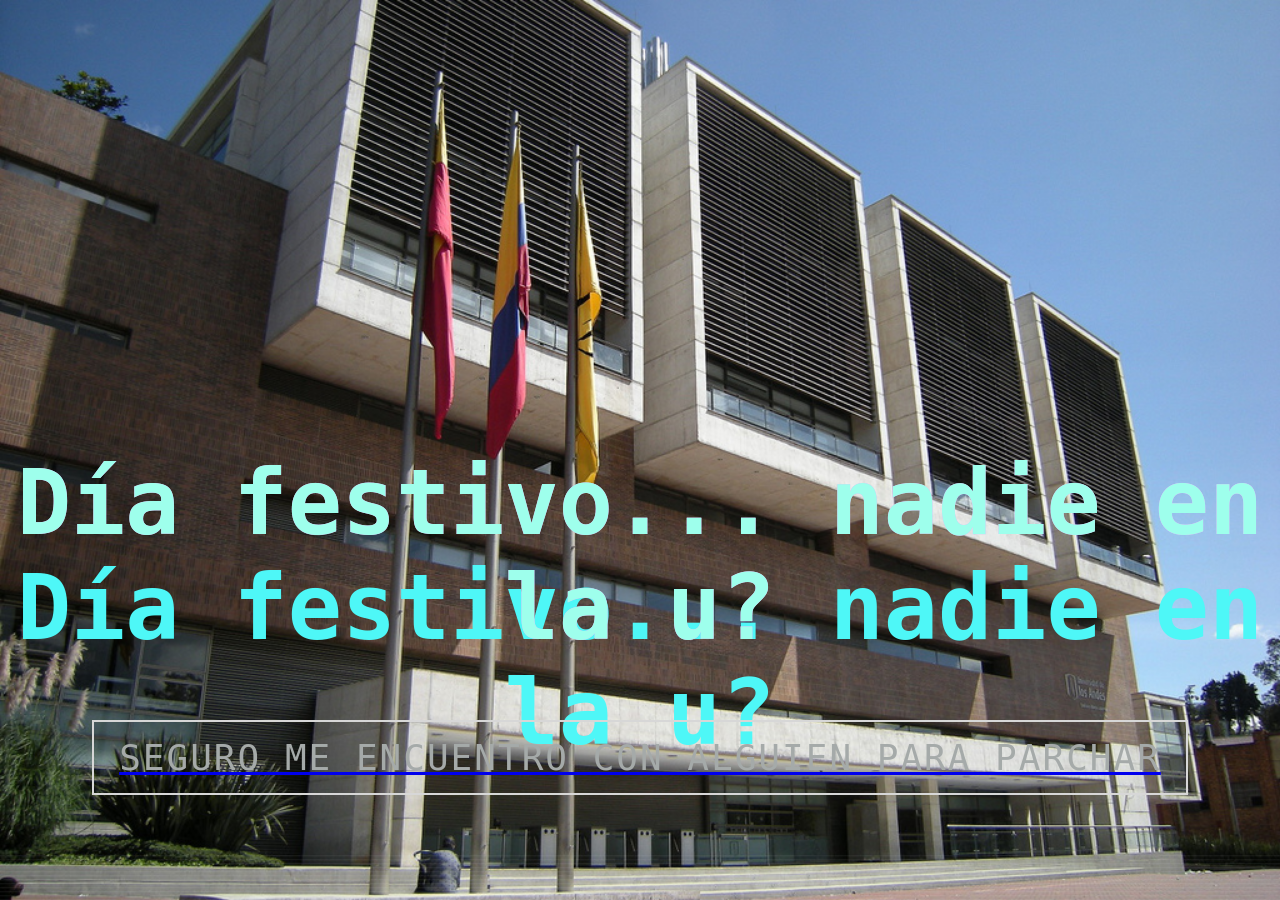
<file: index.html>
<!DOCTYPE html>
<html lang="en">
<head>
    <link rel="stylesheet" href="styles/style.css">
    <meta charset="UTF-8">
    <meta name="viewport" content="width=device-width, initial-scale=1.0">
    <title>Día Festivo</title>

    <style>
    body {
      background-image: url("images/fondo u.jpg");
      background-size: cover; 
      background-position: center;
      background-repeat: no-repeat;
      height: 50vh;
      margin: 0;
    }
    </style>
    <h1 data-text="Día festivo... nadie en la u?">Día festivo... nadie en la u?</h1>

    <a href="ML1.html">
    <button class="glitch-btn">
  seguro me encuentro con alguien para parchar
</button>
</a>
<audio id="bgm" loop autoplay>
  <source src="images/Lovely day.mp3" type="audio/mpeg">
</audio>

<script>
  window.addEventListener('click', () => {
    const audio = document.getElementById('bgm');
    audio.muted = false;
    audio.play();
  }, { once: true });
</script>

</head>
<body>
    
</body>
</html>
</file>
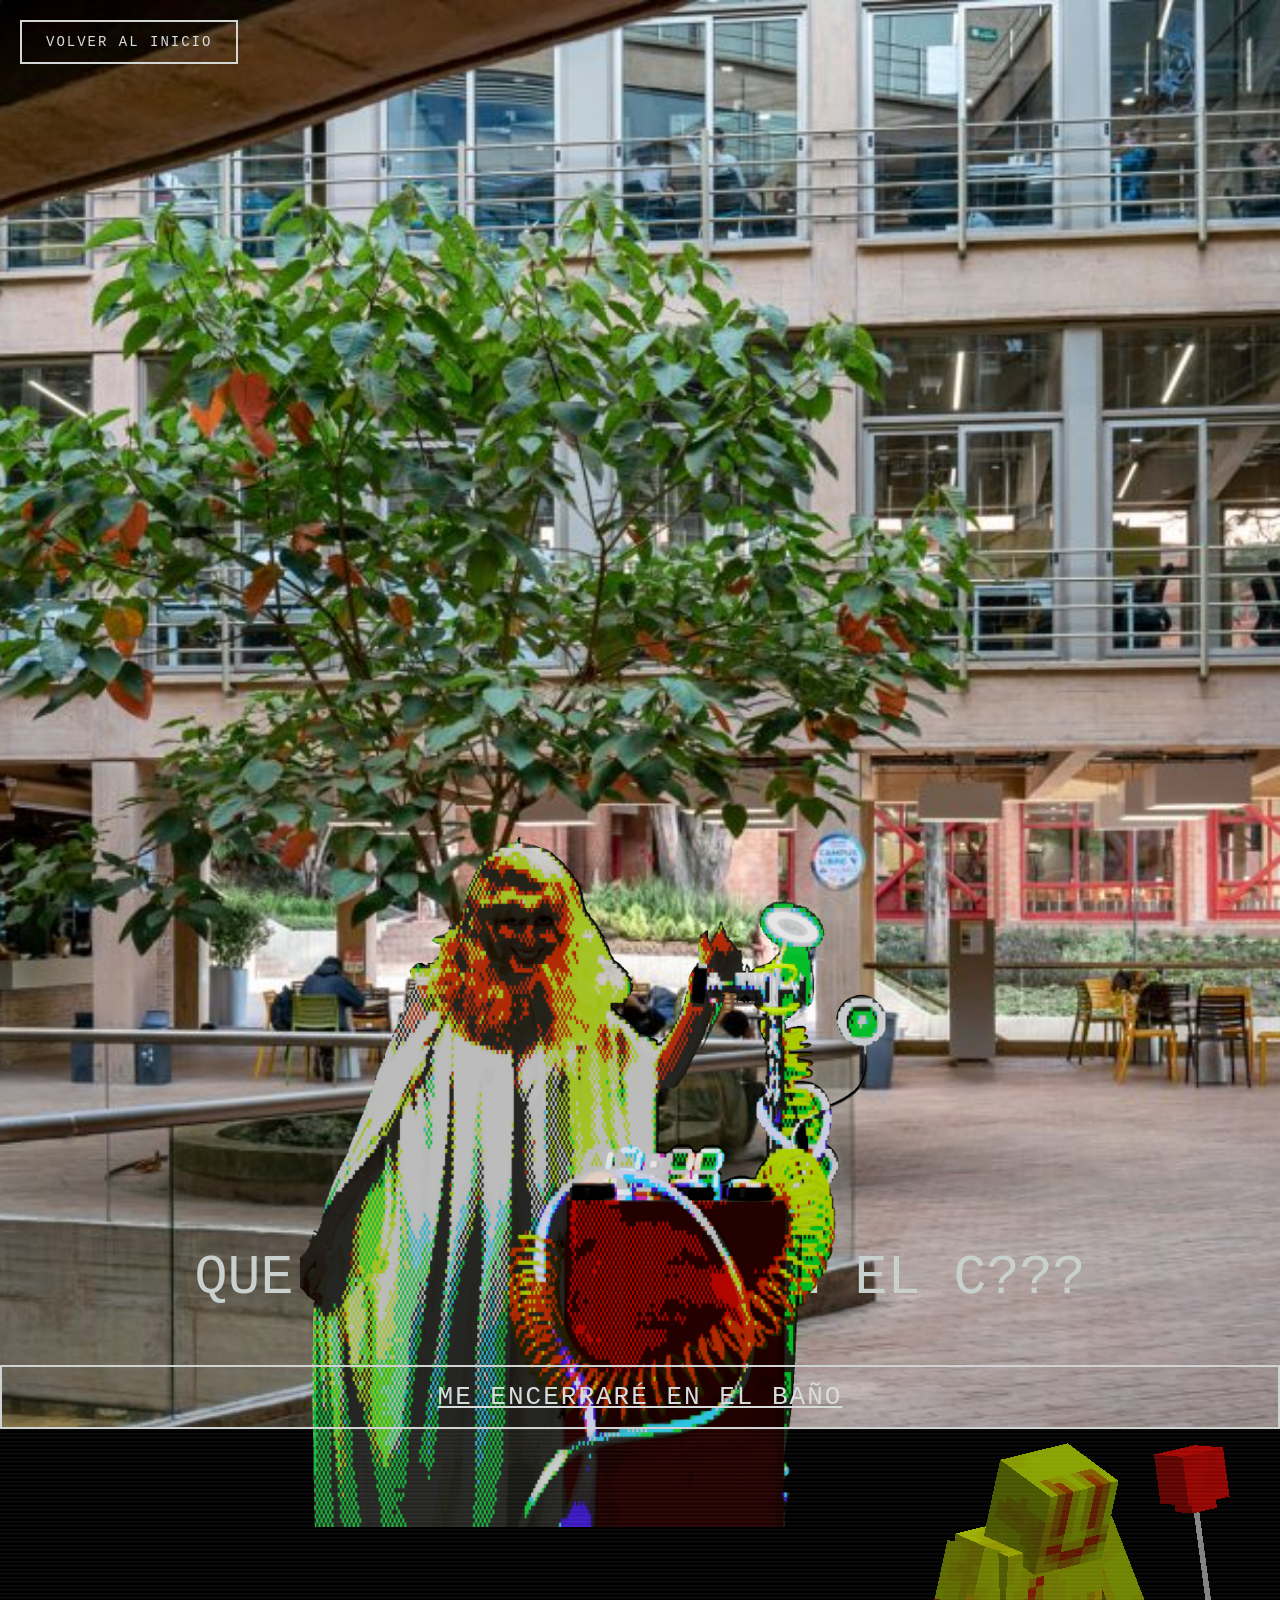
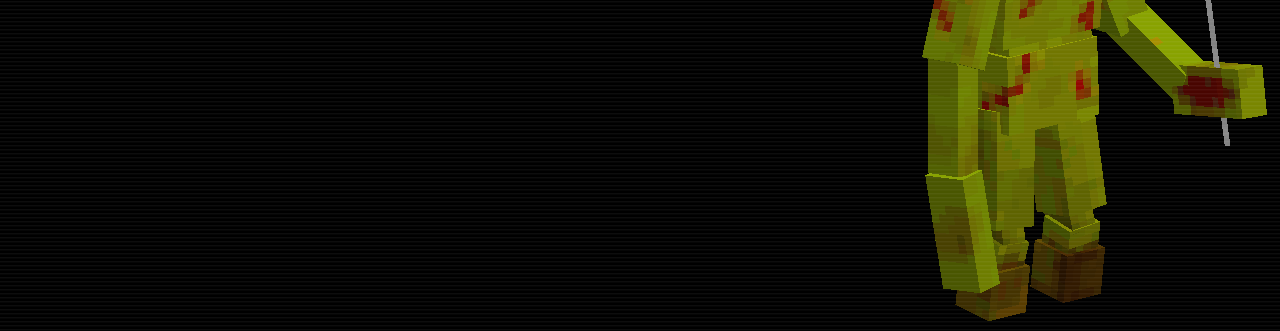
<file: C.html>
<!DOCTYPE html>
<html lang="en">
<head>
    <meta charset="UTF-8">
    <meta name="viewport" content="width=device-width, initial-scale=1.0">
    <link rel="stylesheet" href="styles/style.css">
    <title>C</title>

    <style>
        body{
            background-image: url("images/edificio C.jpg");
            background-size: cover;
            background-position: center;
            background-repeat: no-repeat;

            margin: 0;
            min-height: 100vh;
        }
    </style>
<img src="images/Machine-Gif.gif" alt="machine glitch" class="machine-gif">
<img src="images/mano.gif" alt="mano glitch" class="mano-gif">
<img src="images/hombrecito.gif" alt="hombrecito glitch" class="hombrecito-gif">
 <p class="mensaje-C">
  QUE ESTÁ PASANDO EN EL C???
</p>

<a href="baño.html" class="glitch-botonC">ME ENCERRARÉ EN EL BAÑO</a>
    <audio id="bgm" loop autoplay>
  <source src="images/karlheinz-stockhausen-gesang-der-junglinge_J7LrCBcT.mp3" type="audio/mpeg">
</audio>
<script>
const audio = document.getElementById("bgm");
audio.volume = 1.0; // máximo volumen
</script>

<a href="index.html">
  <button class="volver-btn">
    volver al inicio
  </button>
</a>

<script>
  window.addEventListener('click', () => {
    const audio = document.getElementById('bgm');
    audio.muted = false;
    audio.play();
  }, { once: true });

  

</head>



<body>
    
</body>
</html>
</file>
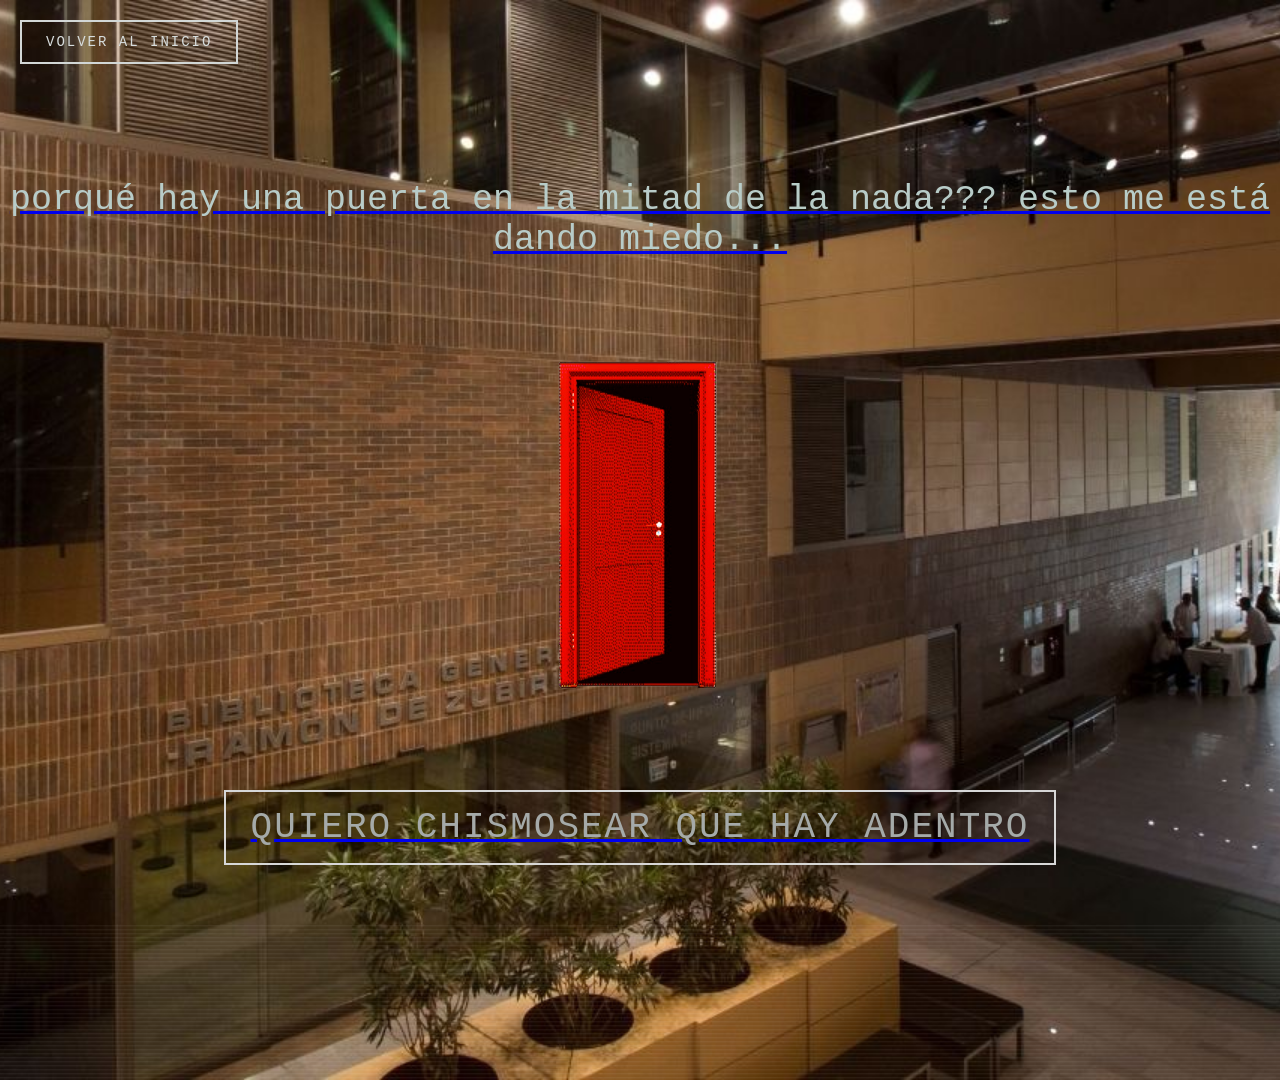
<file: ML1.html>
<!DOCTYPE html>
<html lang="en">
<head>
    <meta charset="UTF-8">

    <meta name="viewport" content="width=device-width, initial-scale=1.0">

    <link rel="stylesheet" href="styles/style.css">

    <title>ML</title>

    <style>
        body{
            background-image: url("images/ML.jpg");
            background-size: cover;
            background-position: center;
            background-repeat: no-repeat;
            margin: 0;
            min-height: 100vh;
        }
    </style>
</head>

<body>

    <a href="ML1.html">
        <p class="mensaje">
            porqué hay una puerta en la mitad de la nada??? esto me está dando miedo...
        </p>

        <img src="images/puerta.png" alt="puerta" class="puerta">
    </a>

    <a href="TX2.html">
        <button class="glitch-btn">
            quiero chismosear que hay adentro
        </button>
    </a>

    <a href="index.html">
  <button class="volver-btn">
    volver al inicio
  </button>
  </a>

  <audio id="bgm" loop autoplay>
  <source src="images/tear-you-apart-she-wants-revenge_TZr7SV3f.mp3" type="audio/mpeg">
</audio>

<script>
  window.addEventListener('click', () => {
    const audio = document.getElementById('bgm');
    audio.muted = false;
    audio.play();
  }, { once: true });
  </script>
</body>
</html>
</file>
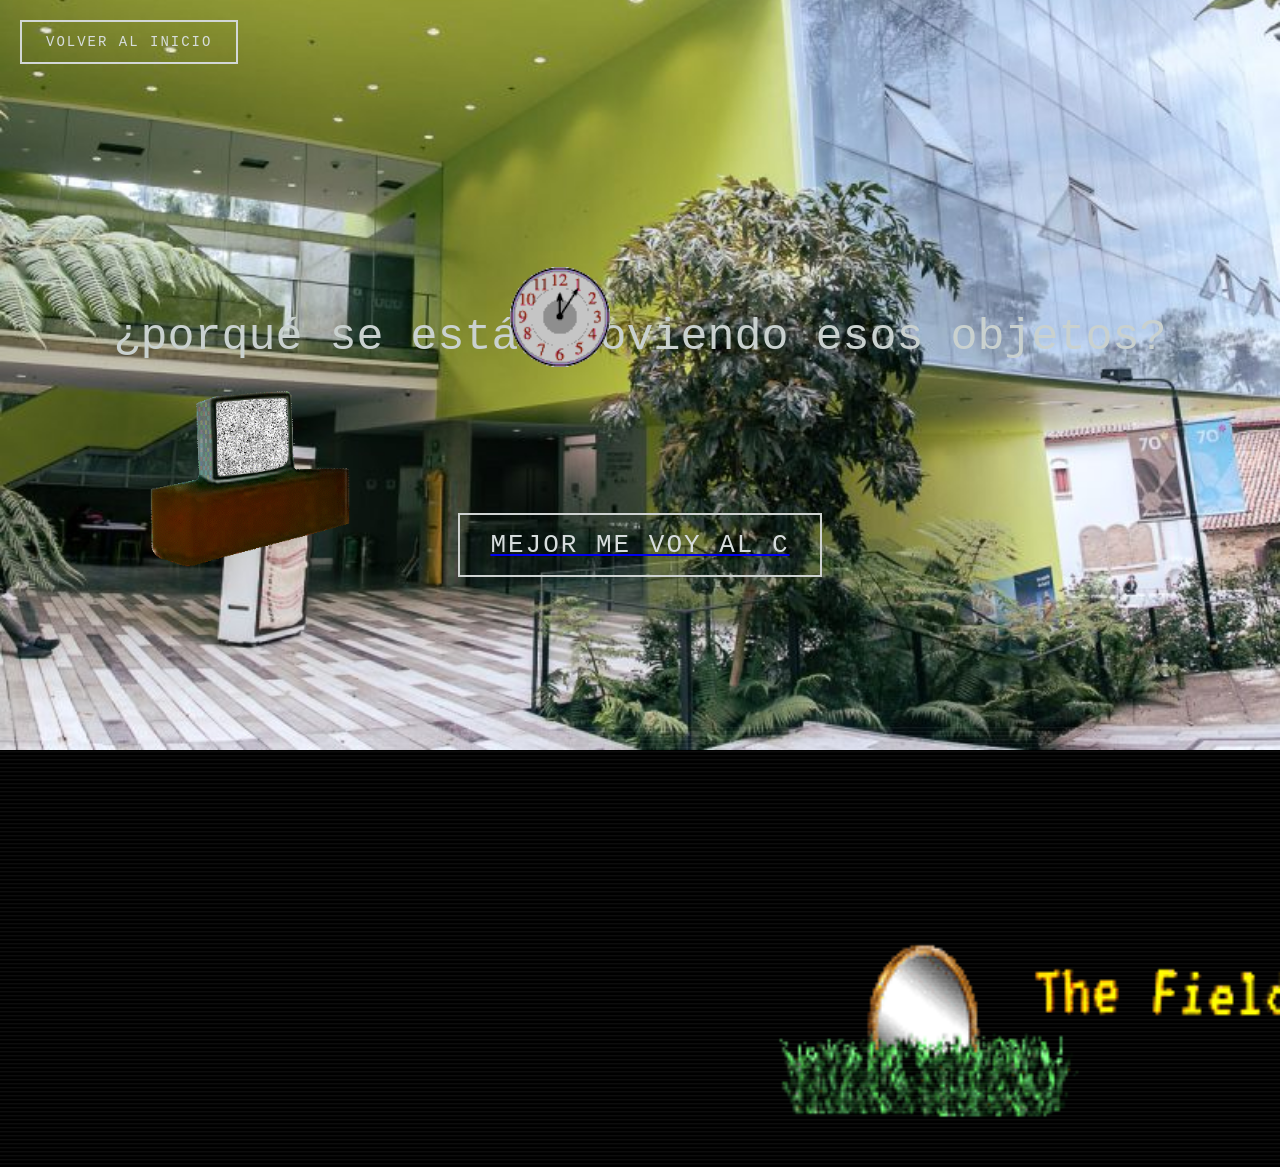
<file: TX2.html>
<!DOCTYPE html>
<html lang="en">
<head>
    <meta charset="UTF-8">
    <link rel="stylesheet" href="styles/style.css">
    <meta name="viewport" content="width=device-width, initial-scale=1.0">
    <title>TX</title>

    <style>
    body {
      background-image: url("images/tx .jpg");
      background-size: cover; 
      background-position: center;
      background-repeat: no-repeat;
      height: 60vh;
      margin: 0;
    }
    </style>
    <img src="images/tv.gif" alt="tv glitch" class="tv-gif">
    <img src="images/clock.gif" alt="clock glitch" class="clock-gif">
    <img src="images/glitch.webp" alt="hombre glitch" class="hombre-gif">
    <img src="images/Field-Combined-2.gif" alt="espejo glitch" class="espejo-gif">
    <p class="mensaje-objetos">
  ¿porqué se están moviendo esos objetos?
</p>

<a href="C.html">
  <button class="glitch-btn2">
    mejor me voy al C
  </button>
</a>

<a href="index.html">
  <button class="volver-btn">
    volver al inicio
  </button>
</a>

<audio id="bgm" loop autoplay>
  <source src="images/aphex-twin-come-to-daddy-pappy-mix_mnzh8OUo.mp3" type="audio/mpeg">
</audio>

<script>
  window.addEventListener('click', () => {
    const audio = document.getElementById('bgm');
    audio.muted = false;
    audio.play();
  }, { once: true });

</head>
<body>
    
</body>
</html>
</file>
<file: styles/style.css>
body {
  margin: 0;
  background: black;
  color: #9effec;
  font-family: "Orbitron", monospace;
  animation: glitchScreen 0.2s infinite;
}

h1 {
  position: relative;
  font-size: 90px;
  text-align: center;
  margin-top: 50vh;
  animation: flicker 2s infinite;
}

h1::before,
h1::after {
  content: attr(data-text);
  position: absolute;
  left: 0;
  width: 100%;
}

h1::before {
  color: #ff9fff;
  z-index: -1;
  animation: glitchTop 0.3s infinite;
}

h1::after {
  color: #4ef7f7;
  z-index: -2;
  animation: glitchBottom 0.3s infinite;
}

@keyframes glitchTop {
  0% { transform: translate(0); }
  20% { transform: translate(-4px, -4px); }
  40% { transform: translate(-4px, 4px); }
  60% { transform: translate(4px, -4px); }
  80% { transform: translate(4px, 4px); }
  100% { transform: translate(0); }
}

@keyframes glitchBottom {
  0% { transform: translate(0); }
  20% { transform: translate(4px, 4px); }
  40% { transform: translate(4px, -4px); }
  60% { transform: translate(-4px, 4px); }
  80% { transform: translate(-4px, -4px); }
  100% { transform: translate(0); }
}

@keyframes flicker {
  0%, 100% { opacity: 1; }
  50% { opacity: 0.7; }
  55% { opacity: 0.3; }
  60% { opacity: 1; }
}

@keyframes glitchScreen {
  0% { transform: translate(0); }
  25% { transform: translate(2px, -2px); }
  50% { transform: translate(-2px, 2px); }
  75% { transform: translate(1px, -1px); }
  100% { transform: translate(0); }
}

body::after {
  content: "";
  position: fixed;
  width: 100%;
  height: 100%;
  pointer-events: none;

  background: repeating-linear-gradient(
    to bottom,
    rgba(255, 255, 255, 0.05) 0px,
    rgba(255,255,255,0.05) 1px,
    transparent 2px,
    transparent 4px
  );
}

.glitch-btn {
  margin: 40px auto;
  display: block;
  padding: 35px 50px;
  font-size: 30px;
  font-family: "Orbitron", monospace;
  color: #dde3e2;
  background: transparent;
  border: 2px solid #bdc2c1;
  cursor: pointer;
  position: relative;
  text-transform: uppercase;
  letter-spacing: 2px;
  overflow: hidden;
}

.glitch-btn:hover {
  color: black;
  background: #929494;
  box-shadow: 0 0 30px #e3f1f1, 0 0 50px #a7a8a8;
  animation: glitchBtn 0.2s infinite;
}

@keyframes glitchBtn {
  0% { transform: translate(0); }
  25% { transform: translate(2px, -2px); }
  50% { transform: translate(-2px, 2px); }
  75% { transform: translate(1px, -1px); }
  100% { transform: translate(0); }
}
.glitch-btn::before,
.glitch-btn::after {
  content: "seguro me encuentro con alguien para parchar";
  position: absolute;
  left: 0;
  width: 100%;
  opacity: 0;
}

.glitch-btn:hover::before {
  color: #c3bec3;
  opacity: 0.7;
  transform: translate(-2px, -2px);
}

.glitch-btn:hover::after {
  color: #e1e6e6;
  opacity: 0.7;
  transform: translate(2px, 2px);
}

.puerta {
  display: block;
  margin: 100px auto;
  width: 250px;
  cursor: pointer;
  transition: transform 0.3s ease, filter 0.3s ease;
  filter: contrast(1.2) hue-rotate(10deg);
}

.puerta:hover {
  transform: scale(1.1) rotateY(15deg);
  filter: brightness(1.5);
}
.puerta:active {
  animation: puertaGlitch 0.2s;
}

@keyframes puertaGlitch {
  0% { transform: translate(0); }
  25% { transform: translate(5px, -5px); }
  50% { transform: translate(-5px, 5px); }
  75% { transform: translate(3px, -3px); }
  100% { transform: translate(0); }
}

.mensaje {
  text-align: center;
  margin-top: 180px;
  font-size: 35px;
  color: #b8ccc8;
  font-family: "Orbitron", monospace;
  animation: glitchText 1.5s infinite;
}
@keyframes glitchText {
  0% { text-shadow: 1px 0 red, -1px 0 blue; }
  20% { text-shadow: -1px -1px red, 1px 1px blue; }
  40% { text-shadow: 1px -1px red, -1px 1px blue; }
  60% { text-shadow: -1px 1px red, 1px -1px blue; }
  80% { text-shadow: 1px 1px red, -1px -1px blue; }
  100% { text-shadow: 1px 0 red, -1px 0 blue; }
}
.glitch-btn {
  margin: 60px auto;
  display: block;
  padding: 15px 25px;
  font-size: 36px;
  font-family: "Orbitron", monospace;
  color: #a5aaa9;
  background: transparent;
  border: 2px solid #d7d7d7;
  cursor: pointer;
  text-transform: uppercase;
  letter-spacing: 2px;
  position: relative;
  overflow: hidden;
  transition: 0.3s;
}
.glitch-btn:hover {
  background: #d3d3d3;
  color: black;
  box-shadow: 0 0 15px #e1e1e1;
  transform: scale(1.05);
}

.tv-gif {
  width: 200px;

  position: relative;
  left: 150px;
  top: 300px;

  animation: tvGlitch 0.4s infinite;
}

@keyframes tvGlitch {
  0% { transform: translate(0); }
  20% { transform: translate(2px, -1px); }
  40% { transform: translate(-2px, 1px); }
  60% { transform: translate(1px, 2px); }
  80% { transform: translate(-1px, -2px); }
  100% { transform: translate(0); }
}
.clock-gif {
  width: 100px;

  position: relative;

  top: 100px;
  left: 300px;

  filter: contrast(1.2) brightness(0.9) hue-rotate(10deg);

  animation: clockGlitch 0.5s infinite;
}

@keyframes clockGlitch {
  0% { transform: translate(0); }
  20% { transform: translate(2px, -2px); }
  40% { transform: translate(-2px, 2px); }
  60% { transform: translate(1px, 1px); }
  80% { transform: translate(-1px, -1px); }
  100% { transform: translate(0); }
}


.mensaje-objetos{
  text-align:center;
  margin-top:40px;

  font-size:45px;
  color:#c9d1cf;

  font-family:"Orbitron", monospace;

  animation: glitchMensaje 1s infinite;
}


@keyframes glitchMensaje {

  0%{
    text-shadow:
      2px 0 red,
      -2px 0 blue;
  }

  25%{
    text-shadow:
      -2px -2px red,
      2px 2px blue;
  }

  50%{
    text-shadow:
      2px -2px red,
      -2px 2px blue;
  }

  75%{
    text-shadow:
      -2px 2px red,
      2px -2px blue;
  }

  100%{
    text-shadow:
      2px 0 red,
      -2px 0 blue;
  }
}



.glitch-btn2{

  display:block;

  margin:150px auto;

  padding:15px 30px;

  background:transparent;

  border:2px solid #cfd3d2;

  color:#d7dddd;

  font-family:"Orbitron", monospace;

  font-size:26px;

  text-transform:uppercase;

  letter-spacing:2px;

  cursor:pointer;

  transition:0.3s;

  position:relative;

  overflow:hidden;
}



.glitch-btn2:hover{

  background:#d5d8d8;

  color:black;

  box-shadow:
    0 0 10px #ffffff,
    0 0 20px #c8c8c8;

  animation: glitchBoton 0.2s infinite;
}


@keyframes glitchBoton {

  0%{
    transform:translate(0);
  }

  25%{
    transform:translate(2px,-2px);
  }

  50%{
    transform:translate(-2px,2px);
  }

  75%{
    transform:translate(2px,2px);
  }

  100%{
    transform:translate(0);
  }
}


.volver-btn{

  position:fixed;

  top:20px;
  left:20px;

  padding:12px 24px;

  background:transparent;

  border:2px solid #d2d7d6;

  color:#d7dddd;

  font-family:"Orbitron", monospace;

  font-size:14px;

  text-transform:uppercase;

  letter-spacing:2px;

  cursor:pointer;

  overflow:hidden;

  transition:0.3s;

  z-index:999;
}


.volver-btn:hover{

  background:#d9dddd;

  color:black;

  box-shadow:
    0 0 10px #ffffff,
    0 0 20px #cccccc;

  animation: volverGlitch 0.15s infinite;
}


.volver-btn::before,
.volver-btn::after{

  content:"volver al inicio";

  position:absolute;

  left:0;
  top:0;

  width:100%;
  height:100%;

  display:flex;

  align-items:center;
  justify-content:center;

  opacity:0;
}


.volver-btn:hover::before{

  color:red;

  opacity:0.7;

  transform:translate(-2px,-2px);
}


.volver-btn:hover::after{

  color:cyan;

  opacity:0.7;

  transform:translate(2px,2px);
}


@keyframes volverGlitch{

  0%{
    transform:translate(0);
  }

  25%{
    transform:translate(2px,-2px);
  }

  50%{
    transform:translate(-2px,2px);
  }

  75%{
    transform:translate(2px,2px);
  }

  100%{
    transform:translate(0);
  }
}

.hombre-gif {
  width: 200px;

  position: relative;
  left: 1400px;
  top: 300px;

  animation: tvGlitch 0.4s infinite;
}

@keyframes tvGlitch {
  0% { transform: translate(0); }
  20% { transform: translate(2px, -1px); }
  40% { transform: translate(-2px, 1px); }
  60% { transform: translate(1px, 2px); }
  80% { transform: translate(-1px, -2px); }
  100% { transform: translate(0); }
}

.espejo-gif {
  width: 600px;

  position: relative;
  left: 200px;
  top: 900px;

  animation: tvGlitch 0.4s infinite;
}

@keyframes tvGlitch {
  0% { transform: translate(0); }
  20% { transform: translate(2px, -1px); }
  40% { transform: translate(-2px, 1px); }
  60% { transform: translate(1px, 2px); }
  80% { transform: translate(-1px, -2px); }
  100% { transform: translate(0); }
}

.mensaje-C{
  text-align: center;
  margin-top: 10px;

  font-size: 55px;
  color: #c9d1cf;

  font-family: "Orbitron", monospace;

  animation: glitchMensaje 1s infinite linear;
}

@keyframes glitchMensaje {
  0%{
    text-shadow:
      2px 0px red,
      -2px 0px blue;
  }

  25%{
    text-shadow:
      -2px -2px red,
      2px 2px blue;
  }

  50%{
    text-shadow:
      2px -2px red,
      -2px 2px blue;
  }

  75%{
    text-shadow:
      -2px 2px red,
      2px -2px blue;
  }

  100%{
    text-shadow:
      2px 0px red,
      -2px 0px blue;
  }
}

.machine-gif {
  width: 600px;

  position: relative;

  top: 800px;
  left: 300px;

  filter: contrast(1.2) brightness(0.9) hue-rotate(10deg);

  animation: machineGlitch 0.5s infinite;
}

@keyframes machineGlitch {
  0% { transform: translate(0); }
  20% { transform: translate(2px, -2px); }
  40% { transform: translate(-2px, 2px); }
  60% { transform: translate(1px, 1px); }
  80% { transform: translate(-1px, -1px); }
  100% { transform: translate(0); }
}

.mano-gif {
  width: 600px;

  position: relative;

  top: 880px;
  left: 800px;

  filter: contrast(1.2) brightness(0.9) hue-rotate(10deg);

  animation: manoGlitch 0.5s infinite;
}

@keyframes manoGlitch {
  0% { transform: translate(0); }
  20% { transform: translate(2px, -2px); }
  40% { transform: translate(-2px, 2px); }
  60% { transform: translate(1px, 1px); }
  80% { transform: translate(-1px, -1px); }
  100% { transform: translate(0); }
}

.hombrecito-gif {
  width: 500px;

  position: relative;

  top: 700px;
  left: 800px;

  filter: contrast(1.2) brightness(0.9) hue-rotate(10deg);

  animation: hombrecitoGlitch 0.5s infinite;
}

@keyframes hombrecitoGlitch {
  0% { transform: translate(0); }
  20% { transform: translate(2px, -2px); }
  40% { transform: translate(-2px, 2px); }
  60% { transform: translate(1px, 1px); }
  80% { transform: translate(-1px, -1px); }
  100% { transform: translate(0); }
}

.glitch-botonC{
  text-align: center;
  display: block;   /* clave: ya no ocupa toda la línea */

  padding: 15px 30px;

  background: transparent;
  border: 2px solid #cfd3d2;

  color: #d7dddd;
  font-family: "Orbitron", monospace;
  font-size: 26px;

  text-transform: uppercase;
  letter-spacing: 2px;

  cursor: pointer;
  transition: 0.3s;

  position: relative;
  overflow: hidden;

  margin: 0 auto; /* elimina el espacio gigante */
}

/* hover */
.glitch-botonC:hover{
  background: #d5d8d8;
  color: black;

  box-shadow:
    0 0 10px #ffffff,
    0 0 20px #c8c8c8;

  animation: glitchBotonC 0.2s infinite;
}

/* animación (corregida nombre) */
@keyframes glitchBotonC {
  0%   { transform: translate(0); }
  25%  { transform: translate(2px, -2px); }
  50%  { transform: translate(-2px, 2px); }
  75%  { transform: translate(2px, 2px); }
  100% { transform: translate(0); }
}

.puerta2 {
  display: block;
  margin: 100px auto;
  width: 800px;
  cursor: pointer;
  transition: transform 0.3s ease, filter 0.3s ease;
  filter: contrast(1.2) hue-rotate(10deg);
}

.puerta2:hover {
  transform: scale(1.1) rotateY(15deg);
  filter: brightness(1.5);
}
.puerta2:active {
  animation: puerta2Glitch 0.2s;
}

@keyframes puerta2Glitch {
  0% { transform: translate(0); }
  25% { transform: translate(5px, -5px); }
  50% { transform: translate(-5px, 5px); }
  75% { transform: translate(3px, -3px); }
  100% { transform: translate(0); }
}
</file>
